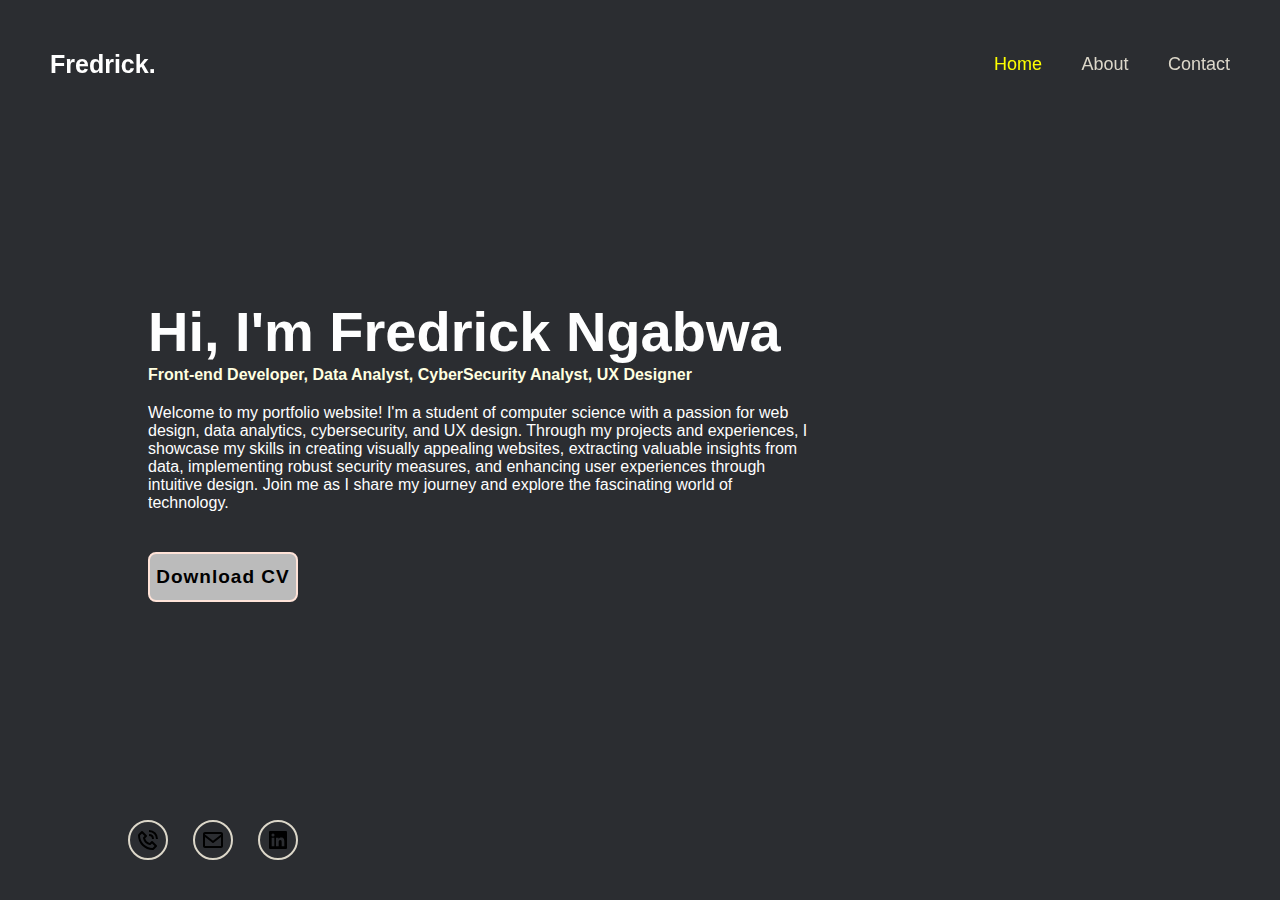
<file: Index.html>
<!DOCTYPE html>
<html lang="en">
<head>
    <meta charset="UTF-8">
    <meta http-equiv="X-UA-Compatible" content="IE=edge">
    <meta name="viewport" content="width=device-width, initial-scale=1.0">
    <title>Portfolio Website</title>
    <link rel="stylesheet" href="Style.css">
    <link href='https://unpkg.com/boxicons@2.1.4/css/boxicons.min.css' rel='stylesheet'>
</head>
<body>
    
    <header class="header">
        <a href="#" class="logo">Fredrick.</a>

        <nav class="navbar">
            <a href="#" class="active">Home</a>
            <a href="about.html">About</a>
            <a href="contact.html">Contact</a>
           
        </nav>
    </header>
    <section class="home">
    <div class="home-content">
     <h1> Hi, I'm Fredrick Ngabwa</h1> 
     <h3> Front-end Developer, Data Analyst, CyberSecurity Analyst, UX Designer</h3>
     <p>Welcome to my portfolio website! I'm a student of computer science with a passion for web design, data analytics, cybersecurity, and UX design. Through my projects and experiences, I showcase my skills in creating visually appealing websites, extracting valuable insights from data, implementing robust security measures, and enhancing user experiences through intuitive design. Join me as I share my journey and explore the fascinating world of technology. </p>
     <div class="btn-box">
    
     
     <a href="/Files/Resume.docx">Download CV</a>
    
     </div>
    </div>
    


    <div class="home-sci">
        <a href="tel: +260973915224"><img src="./Icons/call.svg" alt="call">
        <a href="mailto: Fredrickgabwa@gmail.com"><img src="./Icons/email.svg" alt="email">
        <a href="https://www.linkedin.com/in/fredrick-ngabwa/"><img src="./Icons/linkdin.svg" alt="linkdin">
   
    </section>
</body>
</html>
</file>
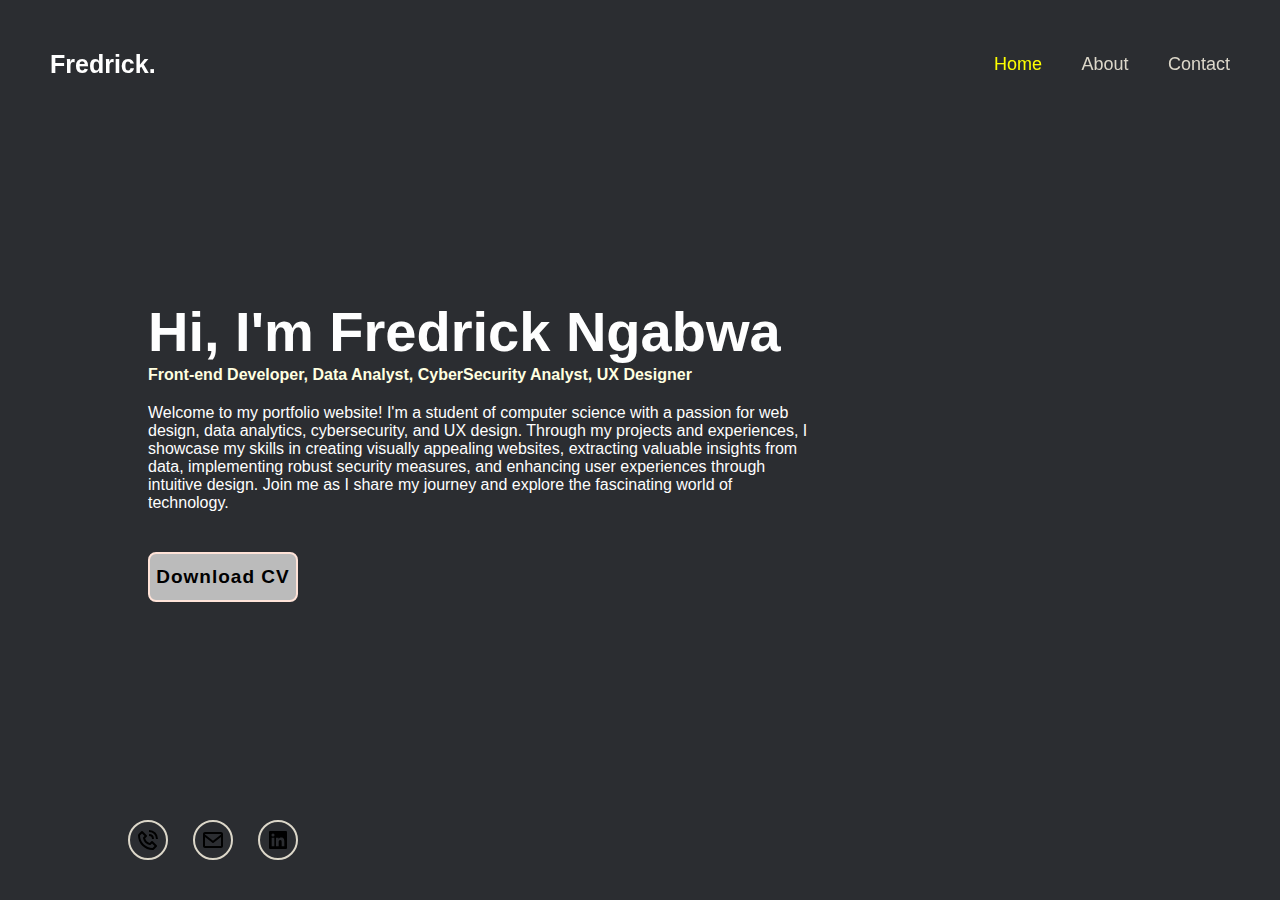
<file: index.html>
<!DOCTYPE html>
<html lang="en">
<head>
    
    <meta charset="UTF-8">
    <meta http-equiv="X-UA-Compatible" content="IE=edge">
    <meta name="viewport" content="width=device-width, initial-scale=1.0">
    <title>Fredrick</title>
    <link rel="stylesheet" href="Style.css">
    <link href='https://unpkg.com/boxicons@2.1.4/css/boxicons.min.css' rel='stylesheet'>
    <link rel="icon" type="image/x-icon" href="Icons/favicon.ico">

</head>
<body>
    
    <header class="header">
        <a href="#" class="logo">Fredrick.</a>

        <nav class="navbar">
            <a href="home.html" class="active">Home</a>
            <a href="about.html">About</a>
            <a href="contact.html">Contact</a>
           
        </nav>
    </header>
    <section class="home">
    <div class="home-content">
     <h1> Hi, I'm Fredrick Ngabwa</h1> 
     <h3> Front-end Developer, Data Analyst, CyberSecurity Analyst, UX Designer</h3>
     <p>Welcome to my portfolio website! I'm a student of computer science with a passion for web design, data analytics, cybersecurity, and UX design. Through my projects and experiences, I showcase my skills in creating visually appealing websites, extracting valuable insights from data, implementing robust security measures, and enhancing user experiences through intuitive design. Join me as I share my journey and explore the fascinating world of technology. </p>
     <div class="btn-box">
    
     
     <a href="/Files/Resume.docx">Download CV</a>
    
     </div>
    </div>
    


    <div class="home-sci">
        <a href="tel: +260973915224"><img src="./Icons/call.svg" alt="call">
        <a href="mailto: Fredrickgabwa@gmail.com"><img src="./Icons/email.svg" alt="email">
        <a href="https://www.linkedin.com/in/fredrick-ngabwa/"><img src="./Icons/linkdin.svg" alt="linkdin">
   
    </section>
</body>
</html>
</file>
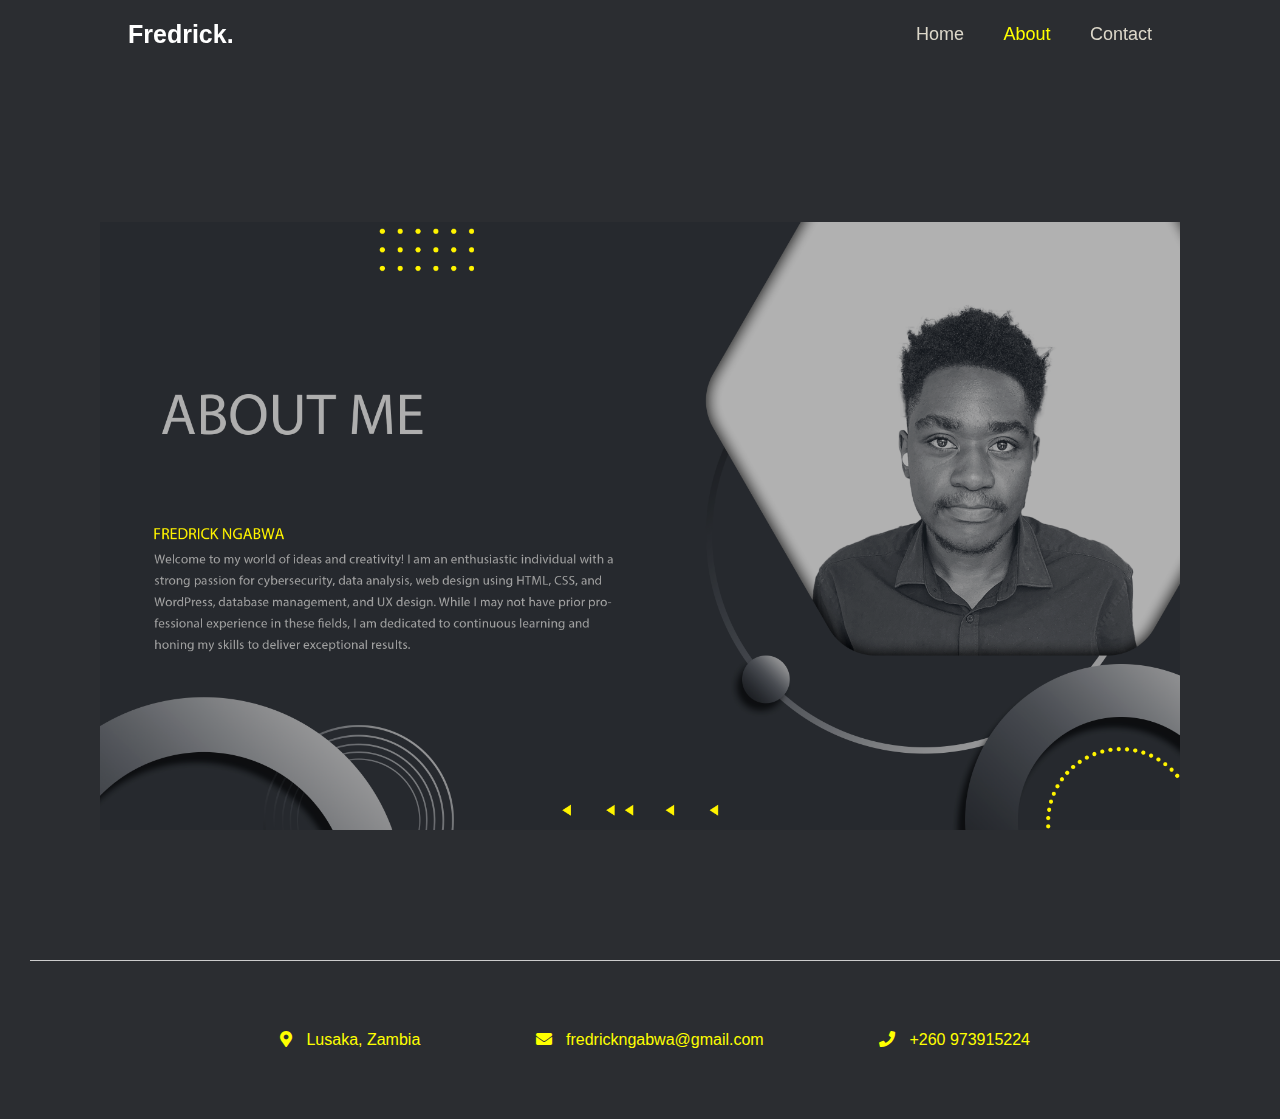
<file: about.html>
<!DOCTYPE html>
<html>
<head>
  <title>About</title>
  <link rel="stylesheet" type="text/css" href="about.css">
  <link rel="stylesheet" href="https://cdnjs.cloudflare.com/ajax/libs/font-awesome/5.15.3/css/all.min.css">
  <link rel="icon" type="image/x-icon" href="Icons/favicon.ico">
</head>
<body>
  <header class="header">
    <a href="#" class="logo">Fredrick.</a>

    <nav class="navbar">
        <a href="index.html">Home</a>
        <a href="about.html" class="active">About</a>
        <a href="contact.html">Contact</a>
       
    </nav>
</header>
  <div class="container">
    
    <img class="profile-image" src="./Pictures/About.png" alt="Profile Picture">
  </div>
  <div class="contact-info">
  
    <p><i class="fas fa-map-marker-alt"></i> Lusaka, Zambia</p>
    <p><i class="fas fa-envelope"></i> fredrickngabwa@gmail.com</p>
    <p><i class="fas fa-phone"></i> +260 973915224</p>
  </div>
</div>
</body>
</html>
</file>
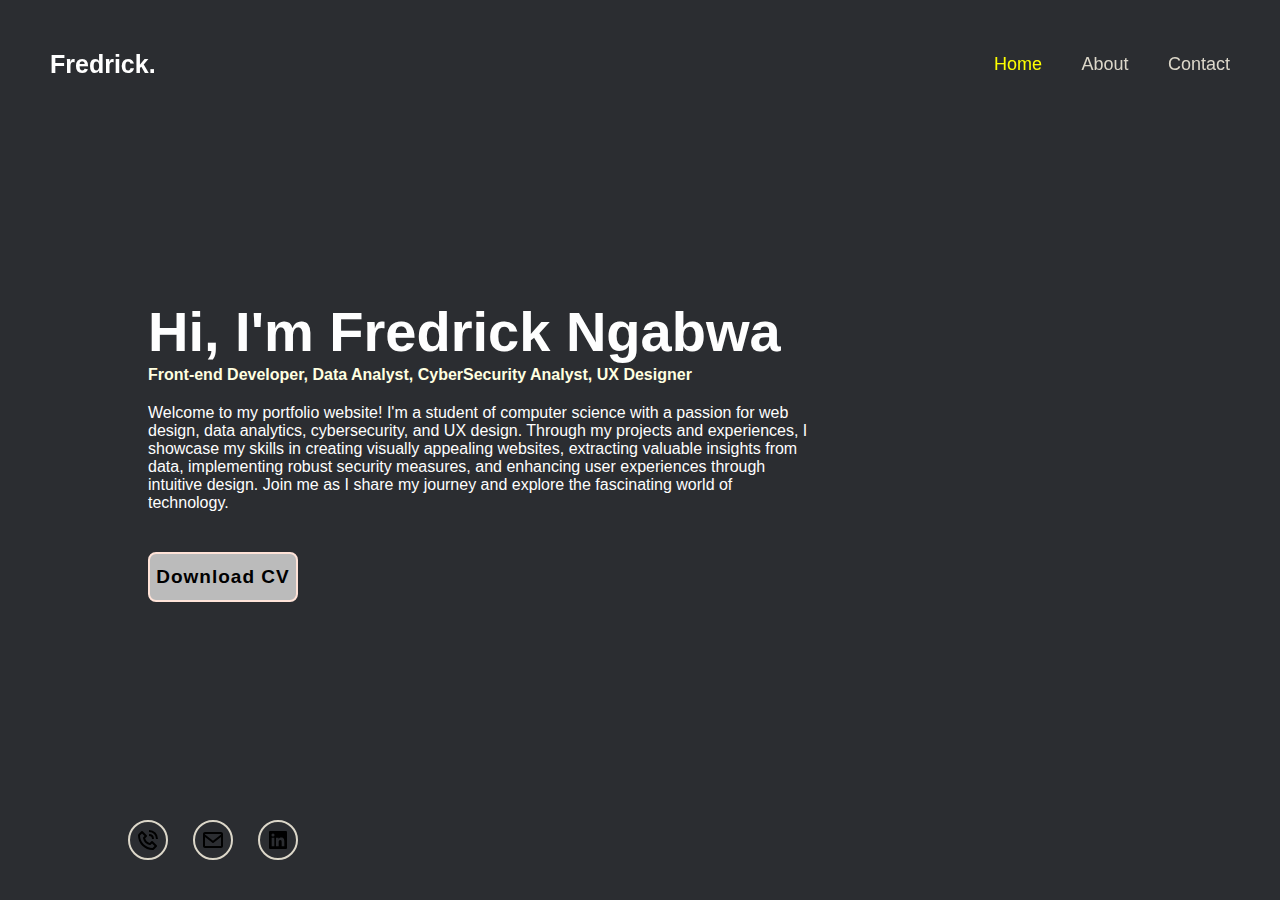
<file: home.html>
<!DOCTYPE html>
<html lang="en">
<head>
    <meta charset="UTF-8">
    <meta http-equiv="X-UA-Compatible" content="IE=edge">
    <meta name="viewport" content="width=device-width, initial-scale=1.0">
    <title>Portfolio Website</title>
    <link rel="stylesheet" href="Style.css">
    <link href='https://unpkg.com/boxicons@2.1.4/css/boxicons.min.css' rel='stylesheet'>
</head>
<body>
    
    <header class="header">
        <a href="#" class="logo">Fredrick.</a>

        <nav class="navbar">
            <a href="home.html" class="active">Home</a>
            <a href="about.html">About</a>
            <a href="contact.html">Contact</a>
           
        </nav>
    </header>
    <section class="home">
    <div class="home-content">
     <h1> Hi, I'm Fredrick Ngabwa</h1> 
     <h3> Front-end Developer, Data Analyst, CyberSecurity Analyst, UX Designer</h3>
     <p>Welcome to my portfolio website! I'm a student of computer science with a passion for web design, data analytics, cybersecurity, and UX design. Through my projects and experiences, I showcase my skills in creating visually appealing websites, extracting valuable insights from data, implementing robust security measures, and enhancing user experiences through intuitive design. Join me as I share my journey and explore the fascinating world of technology. </p>
     <div class="btn-box">
    
     
     <a href="/Files/Resume.docx">Download CV</a>
    
     </div>
    </div>
    


    <div class="home-sci">
        <a href="tel: +260973915224"><img src="./Icons/call.svg" alt="call">
        <a href="mailto: Fredrickgabwa@gmail.com"><img src="./Icons/email.svg" alt="email">
        <a href="https://www.linkedin.com/in/fredrick-ngabwa/"><img src="./Icons/linkdin.svg" alt="linkdin">
   
    </section>
</body>
</html>
</file>
<file: Style.css>
*{
    margin: 0;
    padding: 0;
    box-sizing: border-box;
    font-family: 'poppins', sans-serif; 
}

body{
   
    color: rgb(254, 254, 254);
    background: rgb(43,45,49);

}

.header{
    position: fixed;
    top: 0%;
    left: 0%;
    width: 100%;
    padding: 20px 10%;
    background-color: transparent;
    display: flex;
    justify-content: space-between;
    align-items: center;
    z-index: 100;
}
.logo{
    font-size: 25px;
    color: rgb(255, 255, 255);
    text-decoration: none;
    font-weight: 600;
}

.navbar a {
    font-size: 18px;
    color: rgb(220, 215, 201);
    text-decoration: none;
    font-weight: 500;
    margin-left: 35px;
    transition: 2s;
}
.navbar a:hover,
.navbar a.active
{
    color: rgb(255, 255, 0);

} 
.home{
    
    height: 100vh;
    background-position: center;
    background-size: 1920px 1080px;
    display: flex;
    align-items: center;
    padding: 0 10%;
}
.home-content{
max-width: 700px;
}

.home-content h1{
    font-size: 56px;
    font-weight: 700;
    line-height: 1.2;
}

.home-content h3{
    font-size: medium;
    font-weight: 600px;
    color: lightyellow;
}

.home-content p{
    font-size: 16px;
    margin: 20px 0 40px;
}

.home-content .btn-box{
    display: flex;
    justify-content: space-between;
    width: 500px;
    height: 50px;
  
} 

.btn-box a{
    position: relative;
    display: inline-flex;
    justify-content: center;
    align-items: center;
    width: 150px;
    height: 100%;
    background-color: rgb(187, 187, 187);
    border: 2px solid rgb(255, 227, 216);
    border-radius: 8px;
    font-size: 19px;
    color: black;
    text-decoration: none;
    font-weight: 600;
    letter-spacing: 1px;
    z-index: 1;
    overflow: hidden;
    transition: .5s;
    
}


.btn-box a:hover{
    color: rgb(220, 215, 201)a;
}

.btn-box a:nth-child(2){
    background-color: transparent;
    color: rgb(220, 215, 201);
}

.btn-box a:nth-child(2):hover{
    color: black;
}

.btn-box a:nth-child(2)::before{
    background: rgb(220, 215, 201);
}
.btn-box a::before{
    content: '';
    position: absolute;
    top: 0;
    left: 0;
    height: 100%;
    width: 0;
    background: rgb(220, 215, 201);
    z-index: -1;
    transition: .5s;
}
.btn-box a:hover::before{
    width: 100%;
}


.home-sci {
    position: absolute;
    bottom: 40px;
    width: 170px;
    background: transparent;
    display: flex;
    justify-content: space-between;

}

.home-sci a {
    position: relative;
    display: inline-flex;
    justify-content: center;
    align-items: center;
    width: 40px;
    height: 40px;
    background: transparent;
    border: 2px solid rgb(220, 215, 201);
    border-radius: 50%;
    font-size: 20px;
    color: rgb(162, 123, 92);
    text-decoration: none;
    z-index: 1; 
    overflow: hidden;
    transition: .5s;

}

.home-sci a:hover{
    color: rgb(63, 78, 79);
    

}

.home-sci a::before{
    content: '';
    position: absolute;
    top: 0;
    left: 0;
    width: 0%;
    height: 100%;
    background: lightyellow;
    z-index: -1;
    transition: .5s;
}

.home-sci a:hover::before{
    width: 100%;
}

/* Mobile Styles */
@media only screen and (max-width: 600px) {
    .header {
      display: flex;
      flex-direction: column;
      align-items: center;
    }
    .logo{
        align-content: center;
    }
  
    .navbar {
      margin-top: 20px;
    }
  
    .home-content {
      text-align: center;
      padding: 10px;
    }

    .home-content h1{
        font-size: 40px;
    }

    .home-content h3{
        font-size: small;
    }

    .home-content p{
        text-align: center;
        margin-top: 40px;
    }

    .btn-box {
    padding-left: 150px;
    }

    .home-sci{
        align-self: center;
        margin-bottom: 20px;
    }

  }
  
  /* Tablet Styles */
  @media only screen and (min-width: 601px) and (max-width: 1024px) {
    .header {
      display: flex;
      justify-content: space-between;
      align-items: center;
      padding: 20px;
    }
    .logo{
        align-content: center;
    }
  
    .navbar {
      margin-top: 0;
    }
  
    .home-content {
      padding: 40px;
    }
  }
  
  /* Desktop Styles */
  @media only screen and (min-width: 1025px) {
    .header {
      display: flex;
      justify-content: space-between;
      align-items: center;
      padding: 50px;
    }
  
    .navbar {
      margin-top: 0;
    }
  
    .home-content {
      padding: 20px;
    }
  }
</file>
<file: about.css>
*{
  margin: 0;
  padding: 0;
  box-sizing: border-box;
  font-family: 'poppins', sans-serif; 
}
body {
    font-family: Arial, sans-serif;
    background: rgb(43, 45, 49);
    
    color: rgb(255, 255, 255);
    margin: 0;
    padding: 0;
  }
  
.header{
  position: fixed;
  top: 0%;
  left: 0%;
  width: 100%;
  padding: 20px 10%;
  background-color: transparent;
  display: flex;
  justify-content: space-between;
  align-items: center;
  z-index: 100;
}
.logo{
  font-size: 25px;
  color: rgb(255, 255, 255);
  text-decoration: none;
  font-weight: 600;
}

.navbar a {
  font-size: 18px;
  color: rgb(220, 215, 201);
  text-decoration: none;
  font-weight: 500;
  margin-left: 35px;
  transition: 2s;
}
.navbar a:hover,
.navbar a.active
{
  color: yellow;

}
  .container {
    max-width: 800px;
    margin: 0 auto;
    padding: 20px;
    display: flex;
    align-items: center;
    justify-content: center;
    height: 100vh;
  }

  
  .profile-image {
    width: 1080px;
    position: center;
    margin-top: 20%;
    animation: forwards;
  }
  
  .profile-description {
    flex-grow: 1;
  }
.text-overlay {
  position: absolute;
  bottom: 30%;
  left:30%;
  transform: translate(-50%,-50%);
  color: white;
  font-size: 11px;
  text-align: center;
}
  
.contact-info {
  margin-top: 60px;
  border-top: 1px solid #ccc;
  margin-left: 30px;
  padding-top: 70px;
  padding-left: 250px;
  padding-right: 250px;
  display: flex;
  flex-direction: row;
  align-items: center;
  justify-content: space-between;
  color: yellow;
  
}
h2{
  margin-top: 4%;
}

.contact-info h3 {
  margin-bottom: 40px;
}

.contact-info p {
  margin-bottom: 70px;
}

.contact-info strong {
  font-weight: bold;
}

.contact-info i {
  margin-right: 10px;
}

/* Mobile Styles */
@media only screen and (max-width: 600px) {
  .header {
    display: flex;
    flex-direction: column;
    align-items: center;
  }
  .logo{
      align-content: center;
  }

  .navbar {
    margin-top: 20px;
  }

  .container{
    max-width: 600px;
  }

  .profile-image{
    width: 400px;
    margin-top: -100px;
    align-self: center;
  }

  .contact-info{
    font-size: small;
    margin-top: -200px;
    justify-content: space-between;
    padding-left: 30px;
    padding-right: 30px;
    padding-bottom: 1px;
  }


}

@media only screen and (min-width: 601px) and (max-width: 1024px) {
  .container {
    max-width: 600px;
  }
}

@media only screen and (min-width: 1025px) {
  .container {
    max-width: 800px;
  }
}
</file>
